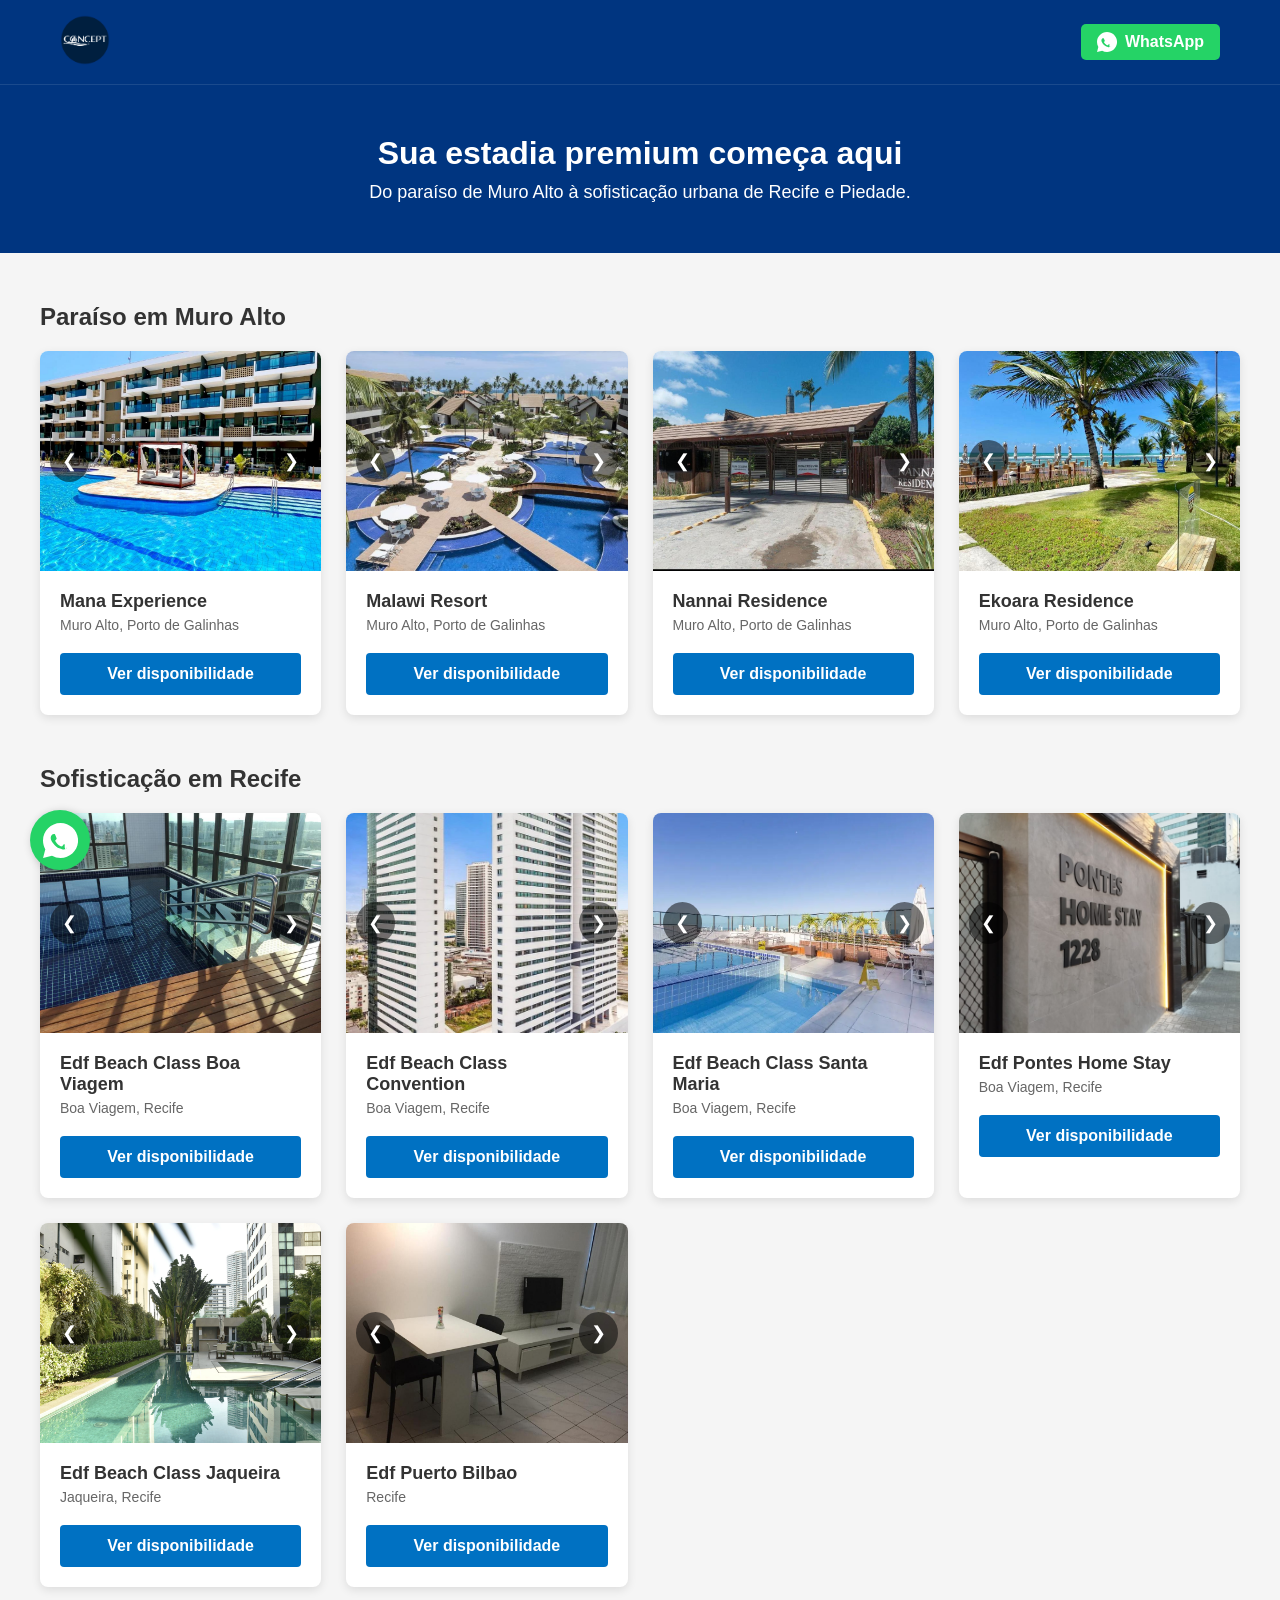
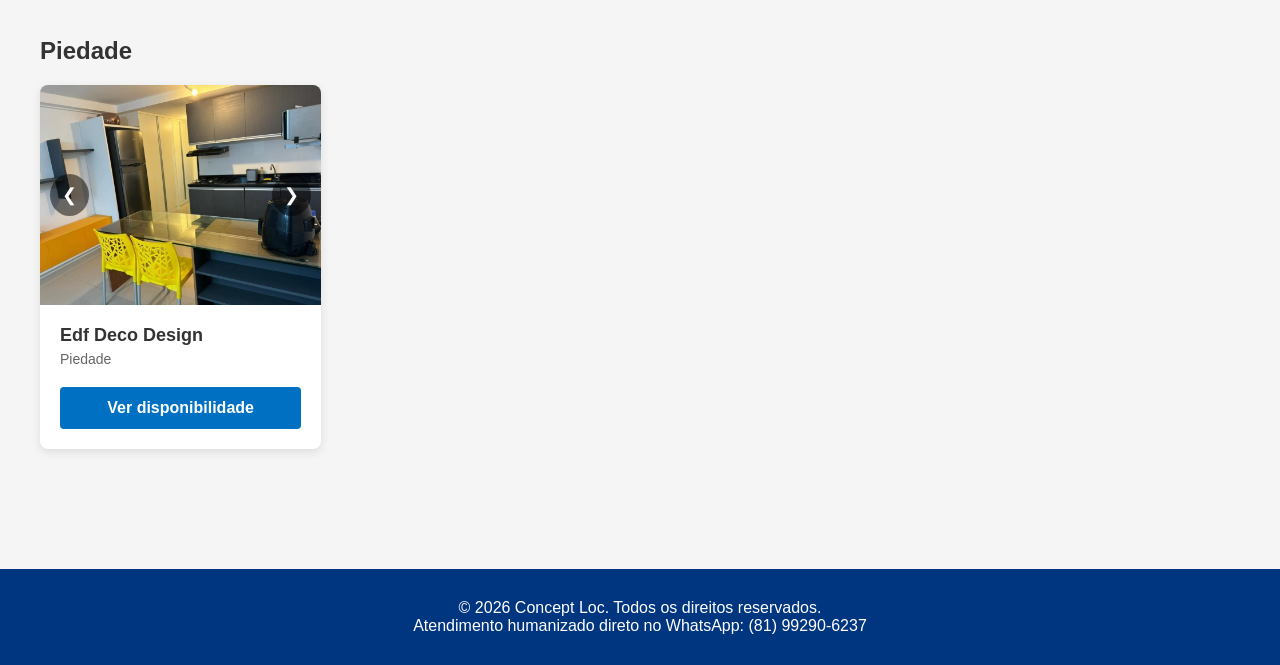
<file: index.html>
<!DOCTYPE html>
<html lang="pt-BR">
<head>
    <meta charset="UTF-8">
    <meta name="viewport" content="width=device-width, initial-scale=1.0">
    <title>Concept Loc | Hospedagem Premium</title>
    <link rel="stylesheet" href="style.css">
</head>
<body>

    <header>
        <div class="container navbar">
            <a href="#" class="logo-link">
                <img src="img/Logo-Concept Redonda.png" alt="Logo Concept Loc" class="logo-img">
            </a>
            <div class="contact-header">
                <a href="https://wa.me/5581992906237" target="_blank" class="btn-header-wpp">
                    <svg width="20" height="20" viewBox="0 0 24 24" fill="white" xmlns="http://www.w3.org/2000/svg"><path d="M12.031 0C5.385 0 0 5.388 0 12.031c0 2.115.549 4.177 1.593 6L.045 24l6.115-1.593A11.968 11.968 0 0012.031 24c6.646 0 12.031-5.388 12.031-12.031S18.677 0 12.031 0zm3.879 17.202c-.173.486-.997.933-1.455.986-.445.051-1.026.155-3.328-.802-2.784-1.156-4.571-4.008-4.71-4.195-.14-.187-1.125-1.498-1.125-2.859 0-1.36.702-2.03 1.052-2.404.28-.299.721-.399 1.052-.399.105 0 .204.004.292.008.303.013.454.032.653.513.25.602.853 2.083.926 2.231.073.149.123.324.024.524-.099.201-.15.324-.298.498-.15.174-.316.38-.45.508-.149.149-.306.312-.132.612.174.301.774 1.282 1.666 2.079 1.151 1.027 2.114 1.341 2.413 1.49.299.149.475.124.649-.074.175-.201.751-.874.952-1.173.2-.299.399-.249.673-.149.274.1.1.5.1 2.033.722 2.308.847 2.408 1.033.1.186.261.211.722.038 1.208z"/></svg>
                    WhatsApp
                </a>
            </div>
        </div>
    </header>

    <section class="hero">
        <div class="container">
            <h1>Sua estadia premium começa aqui</h1>
            <p>Do paraíso de Muro Alto à sofisticação urbana de Recife e Piedade.</p>
        </div>
    </section>

    <main class="container properties-section">
        
        <h2 class="section-title">Paraíso em Muro Alto</h2>
        <div class="grid">
            
            <div class="card">
                <div class="carousel">
                    <div class="carousel-track">
                        <img src="img/Muro Alto/1 Mana Experience/MANA EXPERIENCE 1.jpg" class="carousel-slide" alt="Mana 1">
                        <img src="img/Muro Alto/1 Mana Experience/MANA EXPERIENCE 2.jpg" class="carousel-slide" alt="Mana 2">
                    </div>
                    <button class="carousel-btn prev">&#10094;</button>
                    <button class="carousel-btn next">&#10095;</button>
                </div>
                <div class="card-content">
                    <h3 class="card-title">Mana Experience</h3>
                    <p class="card-location">Muro Alto, Porto de Galinhas</p>
                    <a href="https://wa.me/5581992906237?text=Olá!%20Quero%20saber%20mais%20sobre%20o%20Mana%20Experience" class="btn-reserve" target="_blank">Ver disponibilidade</a>
                </div>
            </div>

            <div class="card">
                <div class="carousel">
                    <div class="carousel-track">
                        <img src="img/Muro Alto/2 Malawi Resort/Malawi Resort 1.jpg" class="carousel-slide" alt="Malawi 1">
                        <img src="img/Muro Alto/2 Malawi Resort/Malawi Resort 2.jpg" class="carousel-slide" alt="Malawi 2">
                    </div>
                    <button class="carousel-btn prev">&#10094;</button>
                    <button class="carousel-btn next">&#10095;</button>
                </div>
                <div class="card-content">
                    <h3 class="card-title">Malawi Resort</h3>
                    <p class="card-location">Muro Alto, Porto de Galinhas</p>
                    <a href="https://wa.me/5581992906237?text=Olá!%20Quero%20saber%20mais%20sobre%20o%20Malawi%20Resort" class="btn-reserve" target="_blank">Ver disponibilidade</a>
                </div>
            </div>

            <div class="card">
                <div class="carousel">
                    <div class="carousel-track">
                        <img src="img/Muro Alto/3 Nannai Residence/Nannai Residence 1.jfif" class="carousel-slide" alt="Nannai 1">
                        <img src="img/Muro Alto/3 Nannai Residence/Nannai Residence 2.jpg" class="carousel-slide" alt="Nannai 2">
                    </div>
                    <button class="carousel-btn prev">&#10094;</button>
                    <button class="carousel-btn next">&#10095;</button>
                </div>
                <div class="card-content">
                    <h3 class="card-title">Nannai Residence</h3>
                    <p class="card-location">Muro Alto, Porto de Galinhas</p>
                    <a href="https://wa.me/5581992906237?text=Olá!%20Quero%20saber%20mais%20sobre%20o%20Nannai%20Residence" class="btn-reserve" target="_blank">Ver disponibilidade</a>
                </div>
            </div>

            <div class="card">
                <div class="carousel">
                    <div class="carousel-track">
                        <img src="img/Muro Alto/4 Ekoara Residence/Ekoara Residence 1.jpg" class="carousel-slide" alt="Ekoara 1">
                        <img src="img/Muro Alto/4 Ekoara Residence/Ekoara Residence 2.webp" class="carousel-slide" alt="Ekoara 2">
                    </div>
                    <button class="carousel-btn prev">&#10094;</button>
                    <button class="carousel-btn next">&#10095;</button>
                </div>
                <div class="card-content">
                    <h3 class="card-title">Ekoara Residence</h3>
                    <p class="card-location">Muro Alto, Porto de Galinhas</p>
                    <a href="https://wa.me/5581992906237?text=Olá!%20Quero%20saber%20mais%20sobre%20o%20Ekoara%20Residence" class="btn-reserve" target="_blank">Ver disponibilidade</a>
                </div>
            </div>

        </div>

        <h2 class="section-title">Sofisticação em Recife</h2>
        <div class="grid">
            
            <div class="card">
                <div class="carousel">
                    <div class="carousel-track">
                        <img src="img/Recife/1 Edf Beach Class Boa Viagem/Edf Beach Class Boa Viagem 1.jpeg" class="carousel-slide" alt="Beach Class BV 1">
                        <img src="img/Recife/1 Edf Beach Class Boa Viagem/image-recife-beach-class-prestige-boa-viagem-1.jfif" class="carousel-slide" alt="Beach Class BV 2">
                    </div>
                    <button class="carousel-btn prev">&#10094;</button>
                    <button class="carousel-btn next">&#10095;</button>
                </div>
                <div class="card-content">
                    <h3 class="card-title">Edf Beach Class Boa Viagem</h3>
                    <p class="card-location">Boa Viagem, Recife</p>
                    <a href="https://wa.me/5581992906237?text=Olá!%20Quero%20saber%20mais%20sobre%20o%20Beach%20Class%20Boa%20Viagem" class="btn-reserve" target="_blank">Ver disponibilidade</a>
                </div>
            </div>

            <div class="card">
                <div class="carousel">
                    <div class="carousel-track">
                        <img src="img/Recife/2 Edf Beach Class Convention/Beach Class Convention.webp" class="carousel-slide" alt="Beach Class Conv 1">
                        <img src="img/Recife/2 Edf Beach Class Convention/Edf Beach Class Convention 2.webp" class="carousel-slide" alt="Beach Class Conv 2">
                    </div>
                    <button class="carousel-btn prev">&#10094;</button>
                    <button class="carousel-btn next">&#10095;</button>
                </div>
                <div class="card-content">
                    <h3 class="card-title">Edf Beach Class Convention</h3>
                    <p class="card-location">Boa Viagem, Recife</p>
                    <a href="https://wa.me/5581992906237?text=Olá!%20Quero%20saber%20mais%20sobre%20o%20Beach%20Class%20Convention" class="btn-reserve" target="_blank">Ver disponibilidade</a>
                </div>
            </div>

            <div class="card">
                <div class="carousel">
                    <div class="carousel-track">
                        <img src="img/Recife/3 Edf Beach Class Santa Maria/Beach Class Santa Maria.webp" class="carousel-slide" alt="Beach Class SM 1">
                        <img src="img/Recife/3 Edf Beach Class Santa Maria/Edf Beach Class Santa Maria 1.jpg" class="carousel-slide" alt="Beach Class SM 2">
                        <img src="img/Recife/3 Edf Beach Class Santa Maria/Edf Beach Class Santa Maria 2.jpg" class="carousel-slide" alt="Beach Class SM 2">
                    </div>
                    <button class="carousel-btn prev">&#10094;</button>
                    <button class="carousel-btn next">&#10095;</button>
                </div>
                <div class="card-content">
                    <h3 class="card-title">Edf Beach Class Santa Maria</h3>
                    <p class="card-location">Boa Viagem, Recife</p>
                    <a href="https://wa.me/5581992906237?text=Olá!%20Quero%20saber%20mais%20sobre%20o%20Beach%20Class%20Santa%20Maria" class="btn-reserve" target="_blank">Ver disponibilidade</a>
                </div>
            </div>

            <div class="card">
                <div class="carousel">
                    <div class="carousel-track">
                        <img src="img/Recife/4 Edf Pontes Home Stay/Edf Pontes Home Stay 1.jpeg" class="carousel-slide" alt="Pontes 1">
                        <img src="img/Recife/4 Edf Pontes Home Stay/Edf Pontes Home Stay 2.jfif" class="carousel-slide" alt="Pontes 2">
                    </div>
                    <button class="carousel-btn prev">&#10094;</button>
                    <button class="carousel-btn next">&#10095;</button>
                </div>
                <div class="card-content">
                    <h3 class="card-title">Edf Pontes Home Stay</h3>
                    <p class="card-location">Boa Viagem, Recife</p>
                    <a href="https://wa.me/5581992906237?text=Olá!%20Quero%20saber%20mais%20sobre%20o%20Pontes%20Home%20Stay" class="btn-reserve" target="_blank">Ver disponibilidade</a>
                </div>
            </div>

            <div class="card">
                <div class="carousel">
                    <div class="carousel-track">
                        <img src="img/Recife/5 Edf Beach Class Jaqueira/Edf Beach Class Jaqueira 1.jpg" class="carousel-slide" alt="Beach Class Jaqueira 1">
                        <img src="img/Recife/5 Edf Beach Class Jaqueira/Edf Beach Class Jaqueira 2.jpg" class="carousel-slide" alt="Beach Class Jaqueira 2">
                    </div>
                    <button class="carousel-btn prev">&#10094;</button>
                    <button class="carousel-btn next">&#10095;</button>
                </div>
                <div class="card-content">
                    <h3 class="card-title">Edf Beach Class Jaqueira</h3>
                    <p class="card-location">Jaqueira, Recife</p>
                    <a href="https://wa.me/5581992906237?text=Olá!%20Quero%20saber%20mais%20sobre%20o%20Beach%20Class%20Jaqueira" class="btn-reserve" target="_blank">Ver disponibilidade</a>
                </div>
            </div>

            <div class="card">
                <div class="carousel">
                    <div class="carousel-track">
                        <img src="img/Recife/6 Edf Puerto Bilbao/Edf Puerto Bilbao 1.jpg" class="carousel-slide" alt="Puerto Bilbao 1">
                        <img src="img/Recife/6 Edf Puerto Bilbao/Edf Puerto Bilbao 2.jpg" class="carousel-slide" alt="Puerto Bilbao 2">
                    </div>
                    <button class="carousel-btn prev">&#10094;</button>
                    <button class="carousel-btn next">&#10095;</button>
                </div>
                <div class="card-content">
                    <h3 class="card-title">Edf Puerto Bilbao</h3>
                    <p class="card-location">Recife</p>
                    <a href="https://wa.me/5581992906237?text=Olá!%20Quero%20saber%20mais%20sobre%20o%20Puerto%20Bilbao" class="btn-reserve" target="_blank">Ver disponibilidade</a>
                </div>
            </div>

        </div>

        <h2 class="section-title">Piedade</h2>
        <div class="grid">
            
            <div class="card">
                <div class="carousel">
                    <div class="carousel-track">
                        <img src="img/Piedade/Edf Deco Design/Edf Deco Design 3.jpg" class="carousel-slide" alt="Deco Design 1">
                        <img src="img/Piedade/Edf Deco Design/Edf Deco Design 1.jpg" class="carousel-slide" alt="Deco Design 2">
                        <img src="img/Piedade/Edf Deco Design/Edf Deco Design 3.jpg" class="carousel-slide" alt="Deco Design 2">
                    </div>
                    <button class="carousel-btn prev">&#10094;</button>
                    <button class="carousel-btn next">&#10095;</button>
                </div>
                <div class="card-content">
                    <h3 class="card-title">Edf Deco Design</h3>
                    <p class="card-location">Piedade</p>
                    <a href="https://wa.me/5581992906237?text=Olá!%20Quero%20saber%20mais%20sobre%20o%20Deco%20Design" class="btn-reserve" target="_blank">Ver disponibilidade</a>
                </div>
            </div>

        </div>
    </main>

    <footer>
        <div class="container">
            <p>&copy; 2026 Concept Loc. Todos os direitos reservados.</p>
            <p>Atendimento humanizado direto no WhatsApp: <a href="https://wa.me/5581992906237" target="_blank" style="color: inherit; text-decoration: none;">(81) 99290-6237</a></p>
        </div>
    </footer>

    <a href="https://wa.me/5581992906237" target="_blank" class="float-wpp" title="Fale conosco no WhatsApp">
        <svg width="35" height="35" viewBox="0 0 24 24" fill="white" xmlns="http://www.w3.org/2000/svg"><path d="M12.031 0C5.385 0 0 5.388 0 12.031c0 2.115.549 4.177 1.593 6L.045 24l6.115-1.593A11.968 11.968 0 0012.031 24c6.646 0 12.031-5.388 12.031-12.031S18.677 0 12.031 0zm3.879 17.202c-.173.486-.997.933-1.455.986-.445.051-1.026.155-3.328-.802-2.784-1.156-4.571-4.008-4.71-4.195-.14-.187-1.125-1.498-1.125-2.859 0-1.36.702-2.03 1.052-2.404.28-.299.721-.399 1.052-.399.105 0 .204.004.292.008.303.013.454.032.653.513.25.602.853 2.083.926 2.231.073.149.123.324.024.524-.099.201-.15.324-.298.498-.15.174-.316.38-.45.508-.149.149-.306.312-.132.612.174.301.774 1.282 1.666 2.079 1.151 1.027 2.114 1.341 2.413 1.49.299.149.475.124.649-.074.175-.201.751-.874.952-1.173.2-.299.399-.249.673-.149.274.1.1.5.1 2.033.722 2.308.847 2.408 1.033.1.186.261.211.722.038 1.208z"/></svg>
    </a>

    <button id="btnTop" class="btn-top" title="Voltar ao topo">&#9650;</button>

    <script src="script.js"></script>
</body>
</html>
</file>
<file: style.css>
/* Rolagem suave quando clica na setinha */
html {
    scroll-behavior: smooth;
}

:root {
    --primary-blue: #003580; /* Azul escuro Booking */
    --secondary-blue: #0071c2; /* Azul claro Booking */
    --white: #ffffff;
    --bg-light: #f5f5f5;
    --text-dark: #333333;
    --cta-color: #0071c2; 
}

* {
    margin: 0;
    padding: 0;
    box-sizing: border-box;
    font-family: 'Segoe UI', Tahoma, Geneva, Verdana, sans-serif;
}

body {
    background-color: var(--bg-light);
    color: var(--text-dark);
}

/* Header e Logo */
header {
    background-color: var(--primary-blue);
    color: var(--white);
    padding: 15px 0;
}

.container {
    max-width: 1200px;
    margin: 0 auto;
    padding: 0 20px;
}

.navbar {
    display: flex;
    justify-content: space-between;
    align-items: center;
}

.logo-img {
    max-height: 50px; /* Ajuste a altura da sua logo aqui */
    width: auto;
}

/* NOVO: Estilo do Botão WhatsApp no Header */
.btn-header-wpp {
    display: flex;
    align-items: center;
    gap: 8px;
    background-color: #25D366;
    color: white;
    padding: 8px 16px;
    border-radius: 5px;
    text-decoration: none;
    font-weight: bold;
    font-size: 16px;
    transition: 0.3s;
}
.btn-header-wpp:hover {
    background-color: #1ebe57;
}

/* Hero Section Limpa */
.hero {
    background-color: var(--primary-blue);
    padding: 50px 0;
    text-align: center;
    color: var(--white);
    border-top: 1px solid rgba(255,255,255,0.1);
}

.hero h1 {
    font-size: 32px;
    margin-bottom: 10px;
}

.hero p {
    font-size: 18px;
    font-weight: 300;
}

/* Vitrine de Flats */
.properties-section {
    padding: 50px 0;
}

.section-title {
    font-size: 24px;
    margin-bottom: 20px;
    color: var(--text-dark);
}

.grid {
    display: grid;
    grid-template-columns: repeat(auto-fill, minmax(280px, 1fr));
    gap: 25px;
    margin-bottom: 50px;
}

.card {
    background-color: var(--white);
    border-radius: 8px;
    overflow: hidden;
    box-shadow: 0 3px 10px rgba(0,0,0,0.1);
}

/* Carrossel de Imagens */
.carousel {
    position: relative;
    width: 100%;
    height: 220px;
    overflow: hidden;
}

.carousel-track {
    display: flex;
    height: 100%;
    transition: transform 0.5s ease-in-out;
}

.carousel-slide {
    min-width: 100%;
    height: 100%;
    object-fit: cover;
}

.carousel-btn {
    position: absolute;
    top: 50%;
    transform: translateY(-50%);
    background-color: rgba(0, 0, 0, 0.5);
    color: white;
    border: none;
    cursor: pointer;
    padding: 10px 12px;
    font-size: 18px;
    border-radius: 50%;
    z-index: 10;
    transition: 0.3s;
}

.carousel-btn:hover {
    background-color: rgba(0, 0, 0, 0.8);
}

.prev { left: 10px; }
.next { right: 10px; }

/* Conteúdo do Card */
.card-content {
    padding: 20px;
}

.card-title {
    font-size: 18px;
    font-weight: bold;
    margin-bottom: 5px;
}

.card-location {
    color: #666;
    font-size: 14px;
    margin-bottom: 20px;
}

.btn-reserve {
    display: block;
    width: 100%;
    text-align: center;
    background-color: var(--cta-color);
    color: var(--white);
    text-decoration: none;
    padding: 12px;
    border-radius: 4px;
    font-weight: bold;
    transition: background-color 0.3s;
}

.btn-reserve:hover {
    background-color: #005999;
}

footer {
    background-color: var(--primary-blue);
    color: var(--white);
    text-align: center;
    padding: 30px 0;
    margin-top: 20px;
}

/* ========================================= */
/* NOVO: BOTÕES FLUTUANTES                   */
/* ========================================= */

/* Estilo do WhatsApp Flutuante (Piscando/Pulsando) */
.float-wpp {
    position: fixed;
    width: 60px;
    height: 60px;
    bottom: 30px;
    left: 30px;
    background-color: #25D366;
    color: #FFF;
    border-radius: 50px;
    display: flex;
    align-items: center;
    justify-content: center;
    box-shadow: 2px 2px 10px rgba(0,0,0,0.2);
    z-index: 1000;
    animation: pulse-wpp 2s infinite; /* A mágica do pulsar */
}
.float-wpp:hover {
    background-color: #1ebe57;
}

/* Animação de Pulsar */
@keyframes pulse-wpp {
    0% { transform: scale(1); box-shadow: 0 0 0 0 rgba(37, 211, 102, 0.7); }
    50% { transform: scale(1.1); box-shadow: 0 0 0 15px rgba(37, 211, 102, 0); }
    100% { transform: scale(1); box-shadow: 0 0 0 0 rgba(37, 211, 102, 0); }
}

/* Estilo da Seta Flutuante (Voltar ao Topo) */
.btn-top {
    position: fixed;
    bottom: 30px;
    right: 30px;
    width: 50px;
    height: 50px;
    background-color: var(--primary-blue);
    color: white;
    border: none;
    border-radius: 50%;
    font-size: 20px;
    cursor: pointer;
    box-shadow: 2px 2px 10px rgba(0,0,0,0.2);
    z-index: 1000;
    display: none; /* Fica escondido até rolar a tela */
    transition: background-color 0.3s;
}
.btn-top:hover {
    background-color: var(--secondary-blue);
}

/* ========================================= */
/* RESPONSIVIDADE PARA CELULARES (MOBILE)    */
/* ========================================= */
@media (max-width: 768px) {
    /* Centraliza a logo e o número de telefone */
    .navbar {
        flex-direction: column;
        gap: 12px;
    }

    /* Reduz o tamanho do texto principal para caber na tela */
    .hero {
        padding: 40px 15px;
    }

    .hero h1 {
        font-size: 24px;
    }

    .hero p {
        font-size: 16px;
    }

    /* Força os cards a ficarem um embaixo do outro no celular */
    .grid {
        grid-template-columns: 1fr;
        gap: 20px;
    }

    /* Centraliza os títulos das seções (Muro Alto, Recife) */
    .section-title {
        text-align: center;
        font-size: 22px;
    }

    /* Ajuste de respiro na área de conteúdo */
    .properties-section {
        padding: 30px 0;
    }
}
</file>
